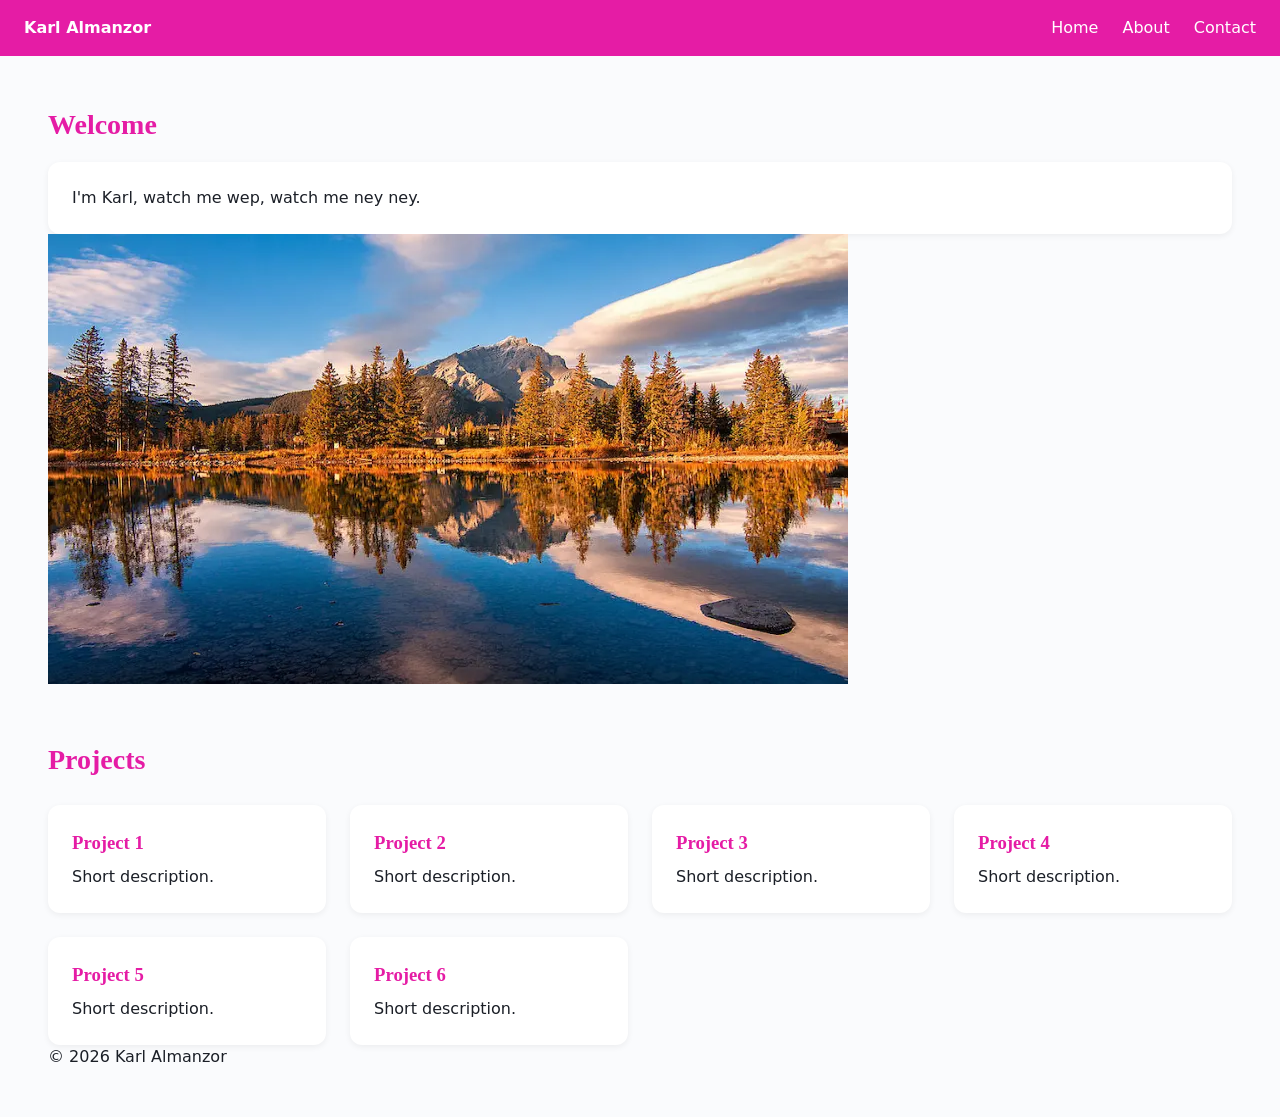
<file: index.html>
<!DOCTYPE html>
<html lang="en">
<head>
<meta charset="UTF-8">
<meta name="viewport" content="width=device-width, initial-scale=1">
<title>Home | KARL ALMANZOR</title>
<meta name="description" content="Karl Almanzor builds accessible and responsive websites with a focus on modern design and clean user experiences.">
<link rel="canonical" href="https://YOUR-DOMAIN.com/index.html">
<!-- Open Graph -->
<meta property="og:type" content="website">
<meta property="og:title" content="Home | Karl Almanzor">
<meta property="og:description" content="Accessible, responsive web design and development by Karl Almanzor.">
<meta property="og:image" content="https://YOUR-DOMAIN.com/assets/hero-md.jpg">
<meta property="og:url" content="https://YOUR-DOMAIN.com/index.html">
<!-- Twitter Card -->
<meta name="twitter:card" content="summary_large_image">
<link rel="stylesheet" href="css/styles.css">
</head>
<body>
<header class="site-header">
<a href="index.html" class="logo">Karl Almanzor</a>
<nav>
<ul class="nav-links">
<li><a href="index.html">Home</a></li>
<li><a href="about.html">About</a></li>
<li><a href="contact.html">Contact</a></li>
</ul>
</nav>
</header>
<main>
<article>
<h2>Welcome</h2>
<div class="card">
<p>I'm Karl, watch me wep, watch me ney ney.</p>
</div>
<picture>
<source type="image/webp"
srcset="assets/hero-sm.webp 400w,
assets/hero-md.webp 800w,
assets/hero-lg.webp 1600w"
sizes="(max-width: 600px) 90vw, 800px">
<img src="assets/hero-md.jpg"
alt="Descriptive alt text for what is in the photo"
width="800" height="450"
loading="lazy">
</picture>
</article>
<section class="projects">
<h2>Projects</h2>
<div class="grid">
<article class="card"><h3>Project 1</h3><p>Short description.</p></article>
<article class="card"><h3>Project 2</h3><p>Short description.</p></article>
<article class="card"><h3>Project 3</h3><p>Short description.</p></article>
<article class="card"><h3>Project 4</h3><p>Short description.</p></article>
<article class="card"><h3>Project 5</h3><p>Short description.</p></article>
<article class="card"><h3>Project 6</h3><p>Short description.</p></article>
</div>
</section>
</main>
<footer>
<p>&copy; 2026 Karl Almanzor</p>
</footer>
</body>
</html>
</file>
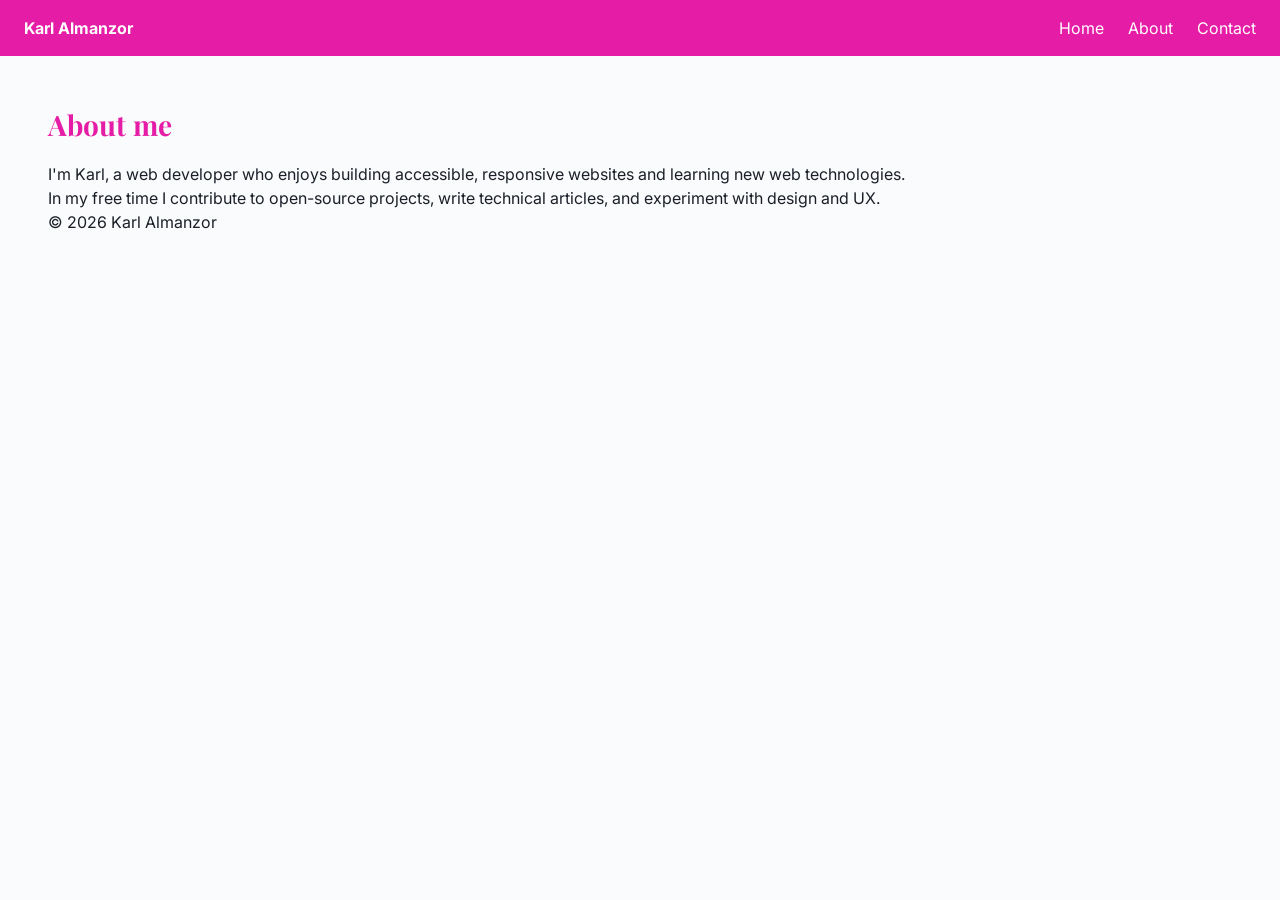
<file: about.html>
<!DOCTYPE html>
<html lang="en">
<head>
<meta charset="UTF-8">
<meta name="viewport" content="width=device-width, initial-scale=1">
<title>About | Karl Almanzor</title>
<meta name="description" content="Learn more about Karl Almanzor, a web developer foc...">
<link rel="canonical" href="https://YOUR-DOMAIN.com/about.html">
<!-- Open Graph -->
<meta property="og:type" content="website">
<meta property="og:title" content="About | Karl Almanzor">
<meta property="og:description" content="Discover Karl Almanzor's background, interes...">
<meta property="og:image" content="https://YOUR-DOMAIN.com/assets/hero-md.jpg">
<meta property="og:url" content="https://YOUR-DOMAIN.com/about.html">
<!-- Twitter Card -->
<meta name="twitter:card" content="summary_large_image">
<link rel="preconnect" href="https://fonts.googleapis.com">
<link href="https://fonts.googleapis.com/css2?family=Inter:wght@400;600&family=Playfair+Display:wght@700&display=swap" rel="stylesheet">
<link rel="stylesheet" href="css/styles.css">
</head>
<body>
<header class="site-header">
<a href="index.html" class="logo">Karl Almanzor</a>
<nav>
<ul class="nav-links">
<li><a href="index.html">Home</a></li>
<li><a href="about.html">About</a></li>
<li><a href="contact.html">Contact</a></li>
</ul>
</nav>
</header>
<main>
<section>
	<h2>About me</h2>
	<p>I'm Karl, a web developer who enjoys building accessible, responsive websites and learning new web technologies.</p>
	<p>In my free time I contribute to open-source projects, write technical articles, and experiment with design and UX.</p>
</section>
</main>
<footer>
<p>&copy; 2026 Karl Almanzor</p>
</footer>
</body>
</html>
</file>
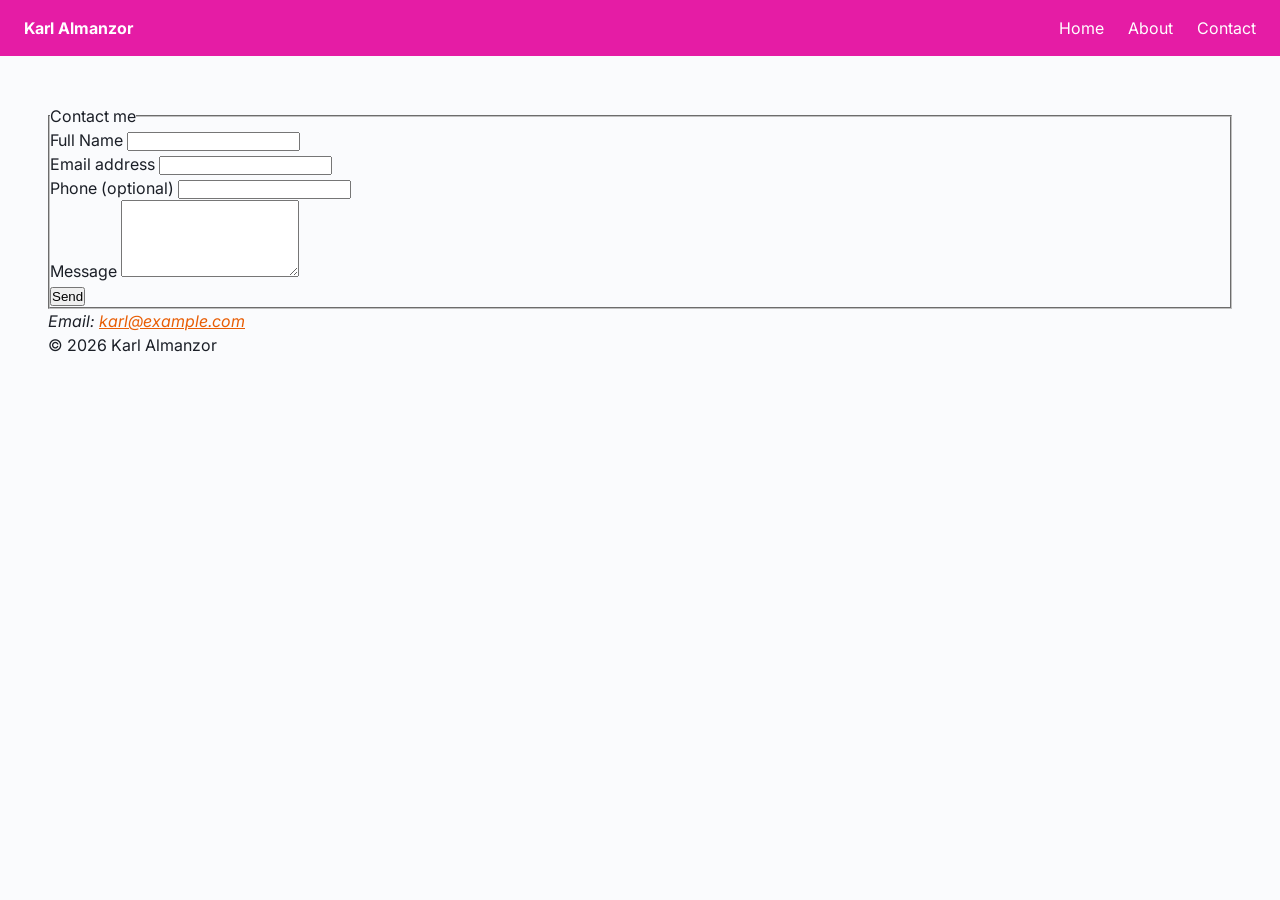
<file: contact.html>
<!DOCTYPE html>
<html lang="en">
<head>
<meta charset="UTF-8">
<meta name="viewport" content="width=device-width, initial-scale=1">
<title>Contact | Karl Almanzor</title>
<meta name="description" content="Contact Karl Almanzor about web development projects, collaborations, or questions about building accessible websites.">
<link rel="canonical" href="https://YOUR-DOMAIN.com/contact.html">
<!-- Open Graph -->
<meta property="og:type" content="website">
<meta property="og:title" content="Contact | Karl Almanzor">
<meta property="og:description" content="Reach out to Karl Almanzor for website projects, collaborations, or development inquiries.">
<meta property="og:image" content="https://YOUR-DOMAIN.com/assets/hero-md.jpg">
<meta property="og:url" content="https://YOUR-DOMAIN.com/contact.html">
<!-- Twitter Card -->
<meta name="twitter:card" content="summary_large_image">
<link rel="preconnect" href="https://fonts.googleapis.com">
<link href="https://fonts.googleapis.com/css2?family=Inter:wght@400;600&family=Playfair+Display:wght@700&display=swap" rel="stylesheet">
<link rel="stylesheet" href="css/styles.css">
</head>
<body>
<header class="site-header">
<a href="index.html" class="logo">Karl Almanzor</a>
<nav>
<ul class="nav-links">
<li><a href="index.html">Home</a></li>
<li><a href="about.html">About</a></li>
<li><a href="contact.html">Contact</a></li>
</ul>
</nav>
</header>
<main>
<section>
<form action="#" method="POST">
<fieldset>
<legend>Contact me</legend>
<p>
<label for="name">Full Name</label>
<input type="text" id="name" name="name" required minlength="2">
</p>
<p>
<label for="email">Email address</label>
<input type="email" id="email" name="email" required>
</p>
<p>
<label for="phone">Phone (optional)</label>
<input type="tel" id="phone" name="phone" pattern="[0-9-\s]{7,}">
</p>
<p>
<label for="message">Message</label>
<textarea id="message" name="message" rows="5" required></textarea>
</p>
<p>
<button type="submit">Send</button>
</p>
</fieldset>
</form>
</section>

<address>
	Email: <a href="mailto:karl@example.com">karl@example.com</a>
</address>
</main>
<footer>
<p>&copy; 2026 Karl Almanzor</p>
</footer>
</body>
</html>
</file>
<file: css/styles.css>
:root {
--clr-navy: #e51ca5;
--clr-accent: #E85D04;
--clr-text: #1B1F27;
--clr-muted: #5B6472;
--clr-bg: #FAFBFD;
--font-body: "Inter", system-ui, sans-serif;
--font-heading: "Playfair Display", Georgia, serif;
--space-xs: 0.5rem;
--space-sm: 1rem;
--space-md: 1.5rem;
--space-lg: 3rem;
--page-padding: clamp(var(--space-sm), 4vw, var(--space-lg));
}
* { box-sizing: border-box; margin: 0; padding: 0; }
body {
font-family: var(--font-body);
color: var(--clr-text);
background: var(--clr-bg);
line-height: 1.5;
padding: var(--page-padding);
max-width: none;
margin: 0 auto;
}
h1, h2, h3 { font-family: var(--font-heading); color: var(--clr-navy); }
h1 { font-size: clamp(2rem, 5vw, 3.5rem); margin-bottom: var(--space-md); }
h2 { font-size: 1.75rem; margin: var(--space-lg) 0 var(--space-sm); }

a { color: var(--clr-accent); }

  


.grid {
display: grid;
grid-template-columns: repeat(auto-fit, minmax(260px, 1fr));
gap: var(--space-md);
margin-top: var(--space-md);
}
.card {
padding: var(--space-md);
border-radius: 12px;
background: white;
box-shadow: 0 2px 6px rgba(0,0,0,0.06);
}
.card h3 { color: var(--clr-navy); margin-bottom: var(--space-xs); }

.site-header {
display: flex;
align-items: center;
justify-content: space-between;
flex-wrap: wrap;
gap: var(--space-sm);
padding: var(--space-sm) var(--space-md);
background: var(--clr-navy);
color: white;
max-width: none;
margin: calc(-1 * var(--page-padding)) calc(-1 * var(--page-padding)) var(--space-lg);
}
.site-header .logo { color: white; font-weight: 700; text-decoration: none; }
.nav-links {
list-style: none;
display: flex;
flex-wrap: wrap;
justify-content: center;
gap: var(--space-md);
}
.nav-links a { color: white; text-decoration: none; }
.nav-links a:hover { color: var(--clr-accent); }
</file>
